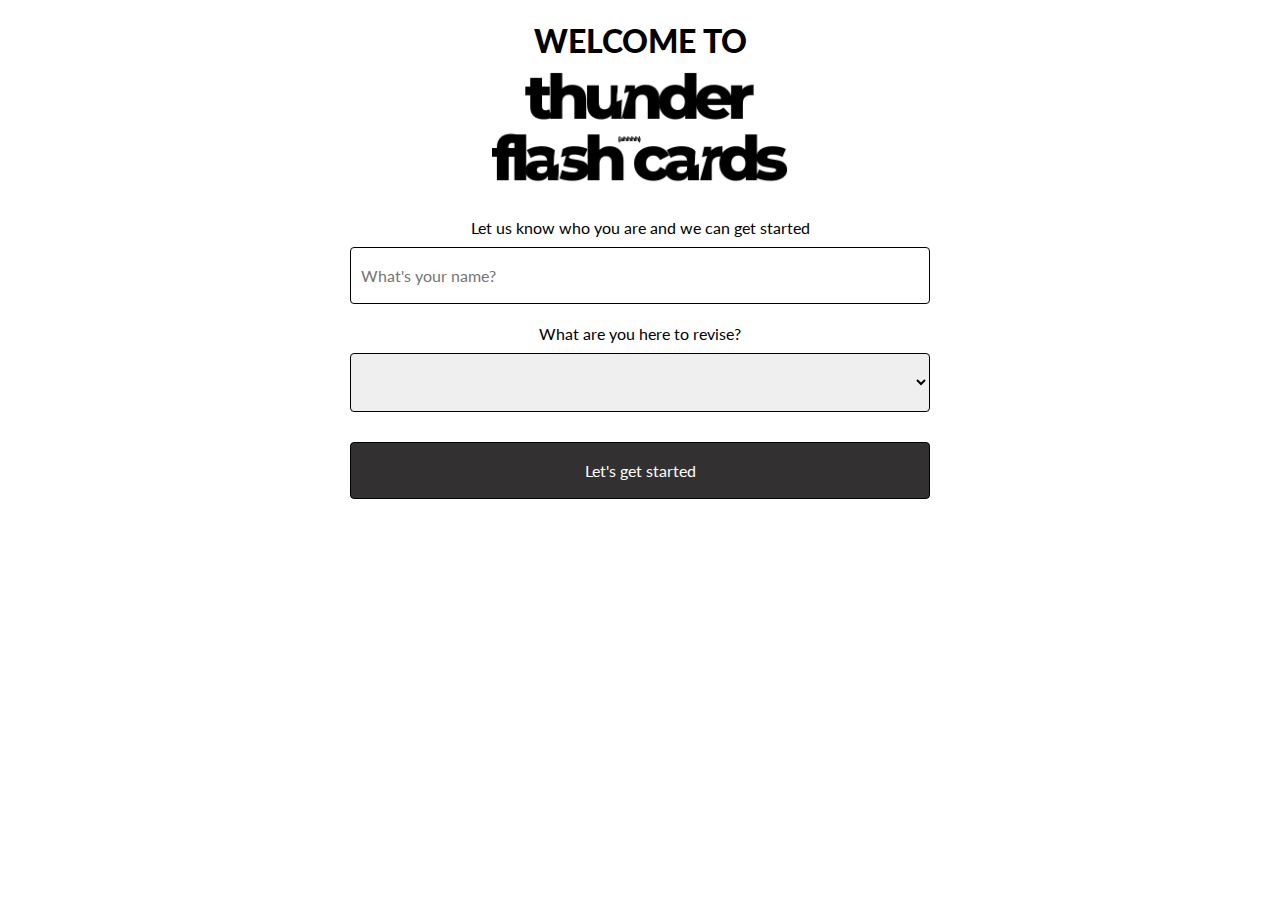
<file: index.html>
<!DOCTYPE html>
<html lang="en">
<head>
    <meta charset="UTF-8">
    <meta name="viewport" content="width=device-width, initial-scale=1.0">
    <link rel="preconnect" href="https://fonts.googleapis.com">
    <link rel="preconnect" href="https://fonts.gstatic.com" crossorigin>
    <link href="https://fonts.googleapis.com/css2?family=Lato:ital,wght@0,100;0,300;0,400;0,700;0,900;1,100;1,300;1,400;1,700;1,900&display=swap" rel="stylesheet">
    <link href="normalize.css" rel="stylesheet">
    <link href="styles.css" rel="stylesheet">
    <title>Document</title>
</head>
<body>
    <div class="wrapper">
        <h2 id="welcome-message"></h2>
        <ul>
            <li>TV & Film</li>
            <li>90's Music</li>
            <li>Haribo</li>
            <li>Types of Goat</li>
        </ul>
        <button id="clear-btn">Change my name</button>

        <!-- OPEN PAGE MODAL -->
        <div class="modal">
            <div class="modal-wrapper">
                <h1>Welcome to</h1>
                <img src="assets/logo.png" alt="thunder flash(ahhh) cards logo" class="logo">
                <label>Let us know who you are and we can get started</label>
                <input type="text" placeholder="What's your name?" id="user-name">
                <label>What are you here to revise?</label>
                <select id="subject-dropdown">
                    <option disabled selected value="">Select subject</option>
                    <option>History</option>
                    <option>Trigonometry</option>
                    <option>Geography</option>
                    <option>Physics</option>
                </select>
                <button type="submit" id="submit">Let's get started</button>
            </div>
        </div>

    </div>
    <script src="app.js"></script>
</body>
</html>
</file>
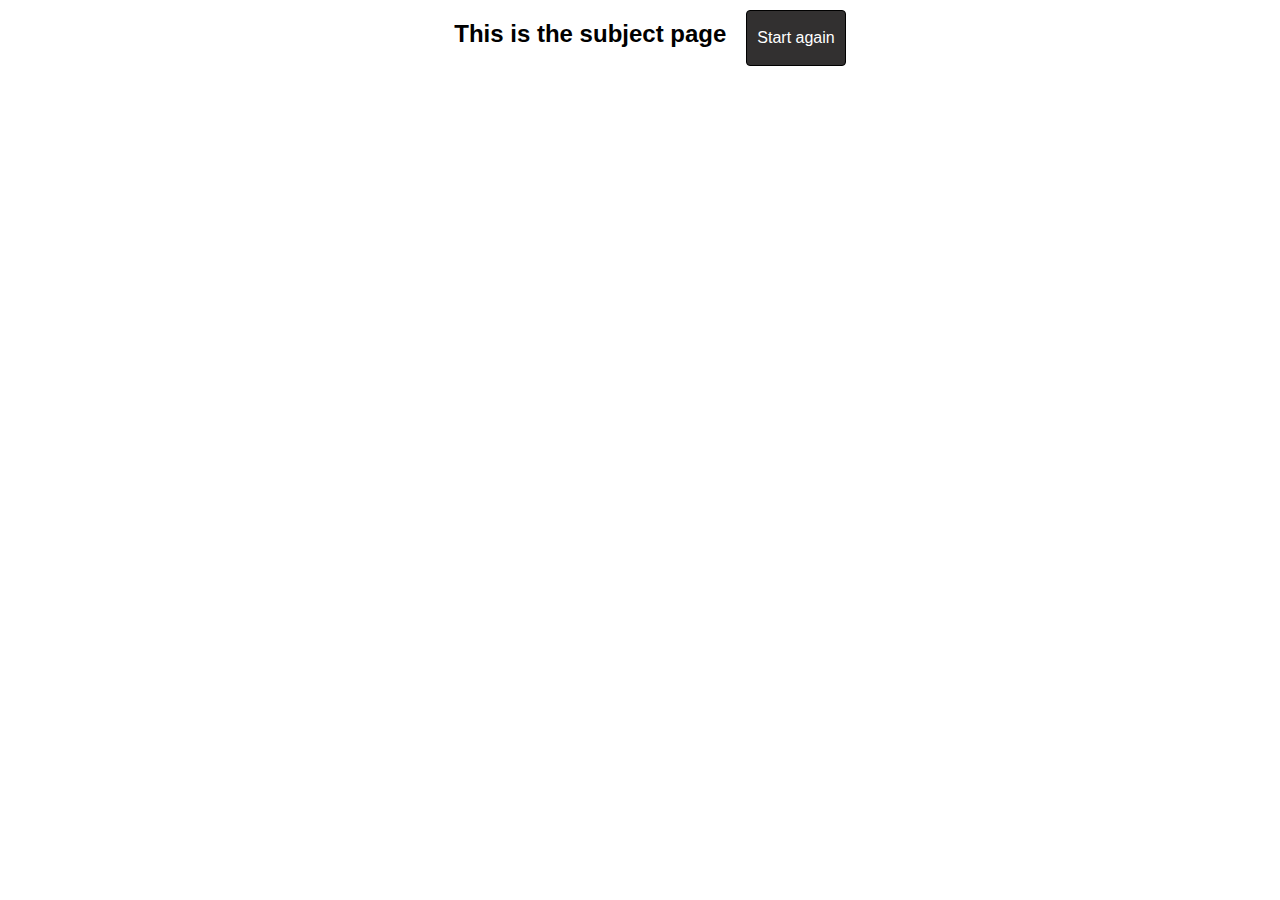
<file: subjects.html>
<!DOCTYPE html>
<html lang="en">
<head>
    <meta charset="UTF-8">
    <meta name="viewport" content="width=device-width, initial-scale=1.0">
    <link href="normalize.css" rel="stylesheet">
    <link href="styles.css" rel="stylesheet">
    <title>Document</title>
</head>
<body>
    <h2>This is the subject page</h2>
    <button id="clear-btn">Start again</button>
    <script src="app.js"></script>
</body>
</html>
</file>
<file: styles.css>
* {
    margin: 0;
    padding: 0;
    box-sizing: border-box;
}

/* variables */
:root {
    --white: #fff;
    --black: #000;
    --light-black: #323030;
    --light-grey: #f3f3f3;
    /* --heading-font: "Lilita One", sans-serif; */
    --text-font: "Lato", sans-serif;;
}

/* Main section styles */

body,
.wrapper,
.modal,
.modal-wrapper {
    display: flex;
    justify-content: center;
    font-family: var(--text-font);
}

.wrapper,
.modal-wrapper {
    flex-direction: column;
    padding: 30px 10px;
}

.wrapper {
    width: 90%;
}

.modal {
    width: 100%;
    background-color: var(--white);
    position: fixed;
    top: 0;
    left: 0;
    bottom: 0;
    right: 0;
    height: 100vh;
    z-index: 9999;
    transition: height .8s ease;
    padding-top: 20px;
}

.modal-wrapper {
    background-color: var(--white);
    width: 90%;
    max-width: 600px;
    height: 500px;
}

.hide {
    display: none;
}

/* images */

.logo {
    width: 70%;
    max-width: 300px;
    margin: 10px auto 30px;
}

/* typography */

h1 {
    margin: 0;
    text-align: center;
    text-transform: uppercase;
    font-weight: 900;
}

h2 {
    text-align: center;
    margin: 20px;
}
/* form elements */

input,
select,
#submit,
#clear-btn {
    padding: 18px 10px;
    border-radius: 4px;
    outline: none;
    border: 1px solid var(--black);
    margin: 10px 0 20px;
}

#submit,
#clear-btn {
    background-color: var(--light-black);
    color: var(--white);
    cursor: pointer;
    padding: 18px 10px;
}

label {
    text-align: center;
}
</file>
